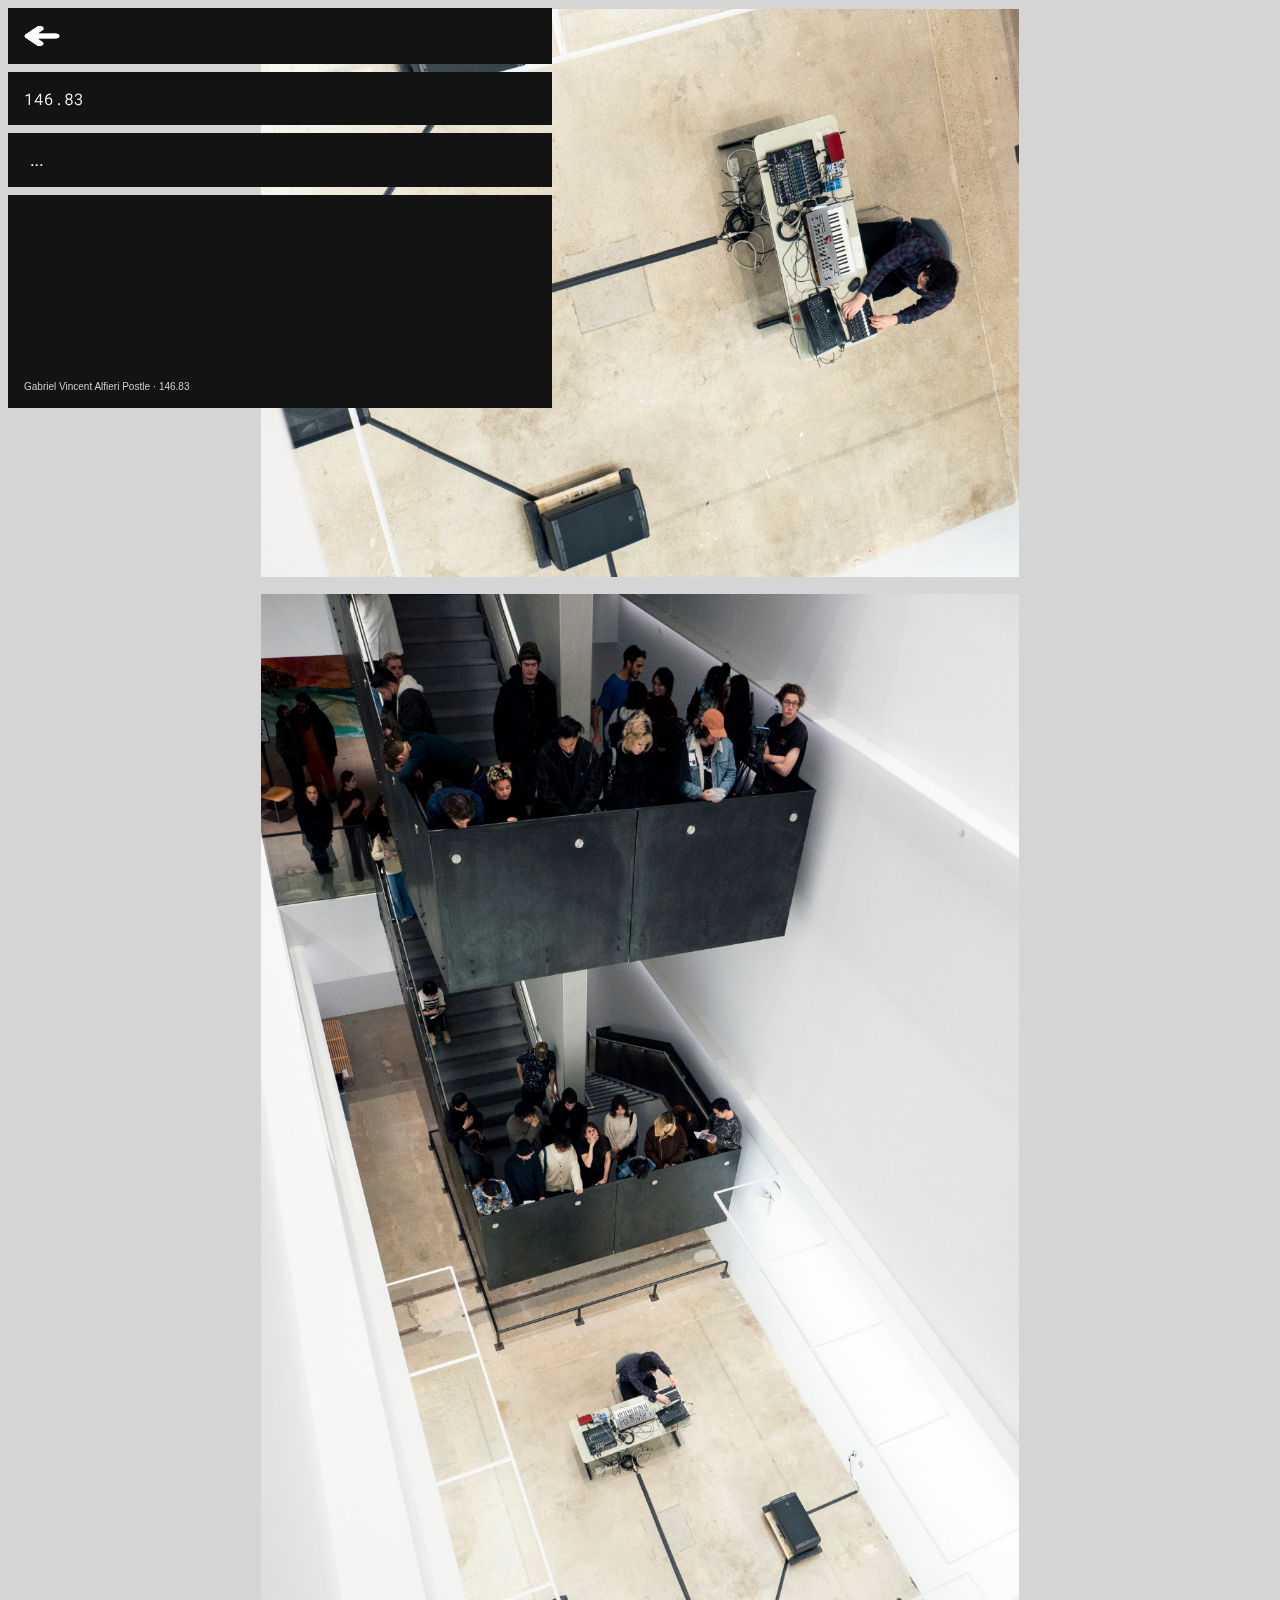
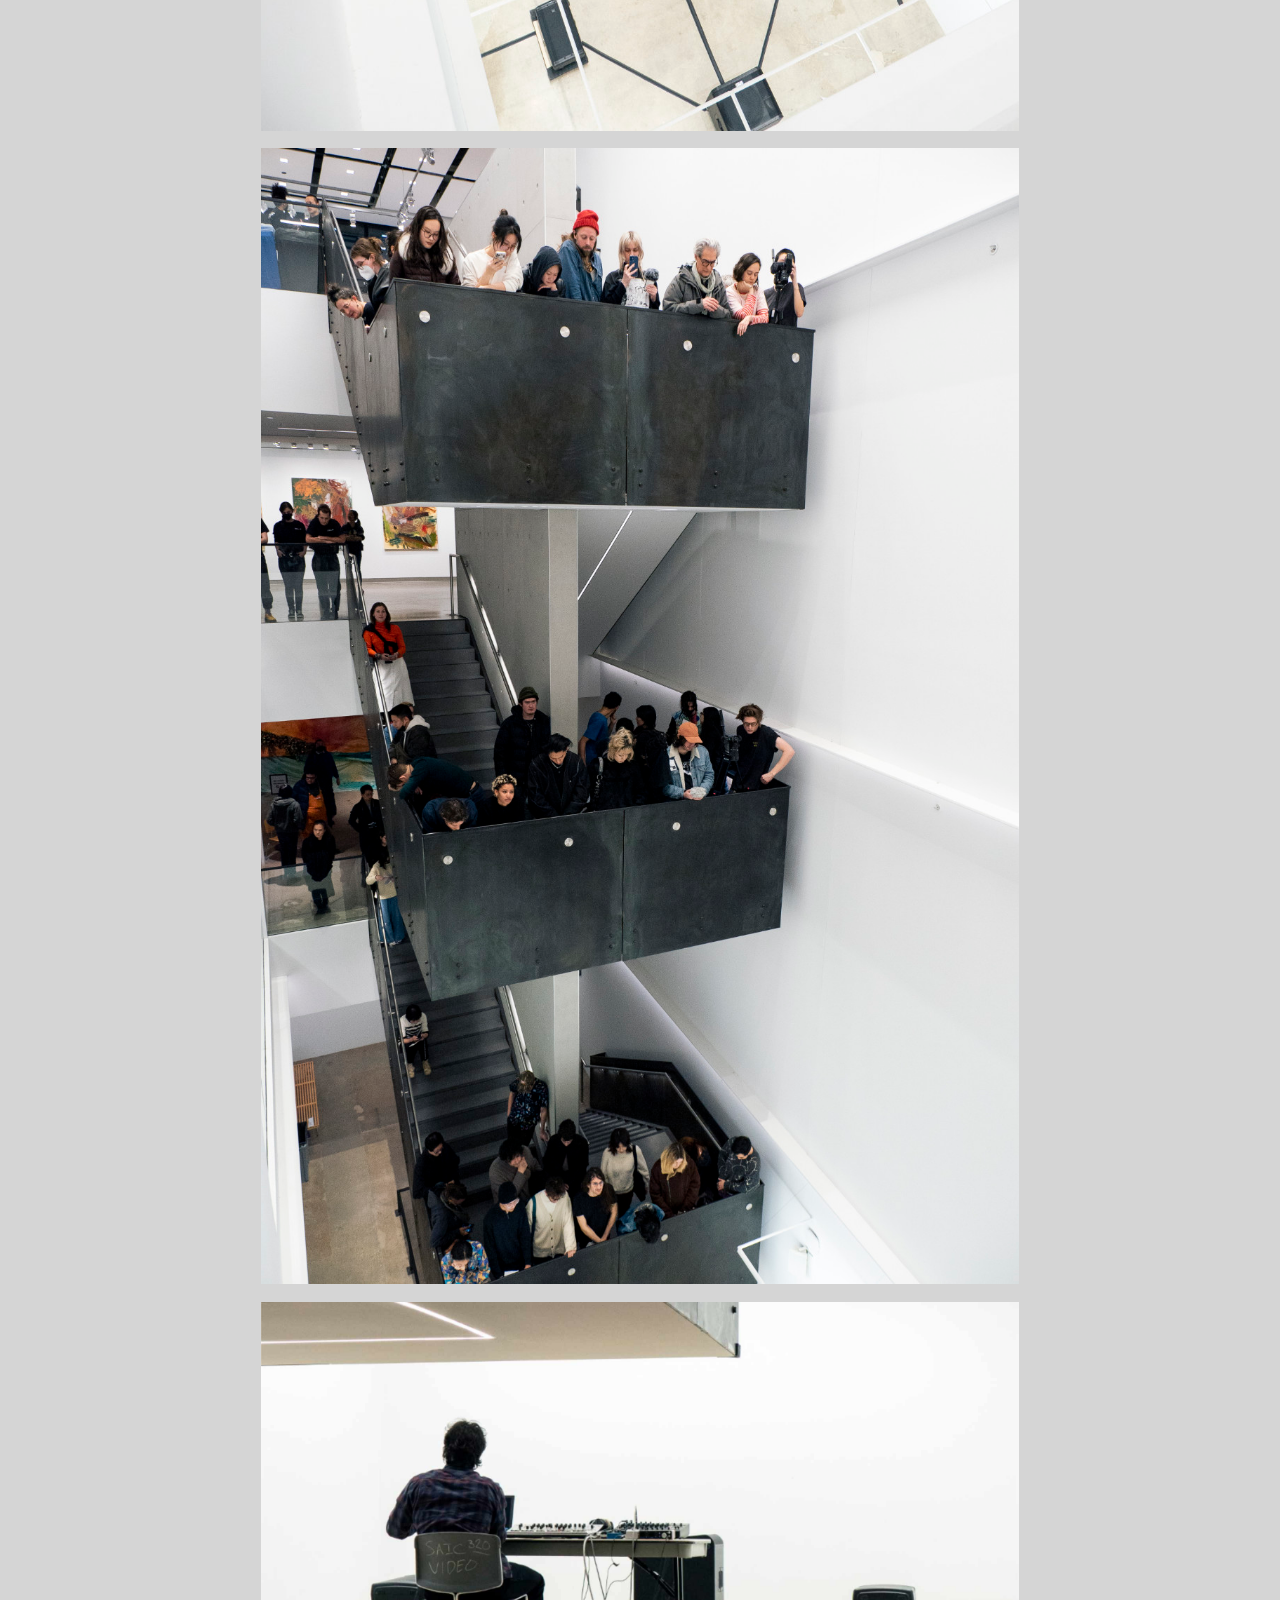
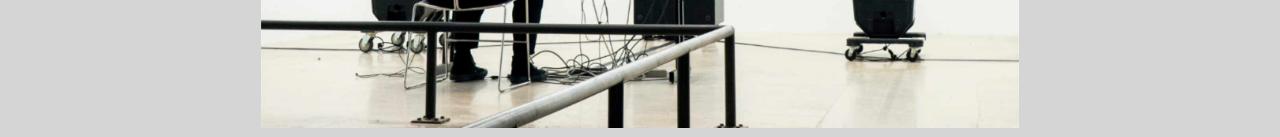
<file: 146.83_2.html>
<!DOCTYPE html>
<html lang="en">
<head>
    <meta charset="UTF-8">
    <link rel="stylesheet" type="text/css" href="style.css">
    <link rel="preconnect" href="https://fonts.googleapis.com">
    <link rel="preconnect" href="https://fonts.gstatic.com" crossorigin>
    <link href="https://fonts.googleapis.com/css2?family=Roboto+Mono:ital,wght@0,100..700;1,100..700&family=Silkscreen:wght@400;700&display=swap" rel="stylesheet">
    <meta name="viewport" content="width=device-width, initial-scale=1.0">
    <title>146.83</title>
</head>
<body>
    <div class="main_container"></div>
    <div class="soundcloud_about_container">
        <div class ="container_content" ><a href="index.html"><img class="back_arrow" src="whiteArrow.png"></a></div>
        <div class ="container_content" >146.83</div>
        <div class="dropdown container_content">
           <button class ="container_content">...</button>
        <div class="dropdown_content container_content">
            <div class ="impact_about">"146.83" is a piece I composed and performed as my thesis project for my Degree at SAIC. I aimed to ritualize sound in and of itself by arraning justly tuned frequencies and digital textural elements. The piece was performed in the stairwell of SAIC's Washington Gallery; played loudly through two speakers and a subwoofer. This performance amalgamized my research on the math of musical harmony, my deep interest in how these relationships can be expressed through computer code, and my love for analog synthesizers and digital processing of sound.</div>
        </div> 
        </div>
        
        <div class="container_content">
            <iframe width="100%" height="166" scrolling="no" frameborder="no" allow="autoplay" src="https://w.soundcloud.com/player/?url=https%3A//api.soundcloud.com/tracks/2031018948&color=%235f5752&auto_play=false&hide_related=false&show_comments=true&show_user=true&show_reposts=false&show_teaser=true"></iframe><div style="font-size: 10px; color: #cccccc;line-break: anywhere;word-break: normal;overflow: hidden;white-space: nowrap;text-overflow: ellipsis; font-family: Interstate,Lucida Grande,Lucida Sans Unicode,Lucida Sans,Garuda,Verdana,Tahoma,sans-serif;font-weight: 100;"><a href="https://soundcloud.com/gabrielpostle" title="Gabriel Vincent Alfieri Postle" target="_blank" style="color: #cccccc; text-decoration: none;">Gabriel Vincent Alfieri Postle</a> · <a href="https://soundcloud.com/gabrielpostle/14683a" title="146.83" target="_blank" style="color: #cccccc; text-decoration: none;">146.83</a></div>
        </div>
    </div> 
    <div>
      <div class="pic_container"><img class="pic" src="IMPACT2023_030323_180.jpg"></div> 
      <div class="pic_container"><img class="pic" src="IMPACT2023_030323_179.jpg"></div>
      <div class="pic_container"><img class="pic" src="IMPACT2023_030323_177.jpg"></div> 
      <div class="pic_container"><img class="pic" src="IMPACT2023_030323_181.jpg"></div>  
    </div>
    

    <script>
        document.addEventListener('DOMContentLoaded', () => {
          const dropdown = document.querySelector('.dropdown');
          const button = dropdown.querySelector('button');
        
          button.addEventListener('click', (e) => {
            e.stopPropagation();
            dropdown.classList.toggle('active');
          });
        
          // Clicking elsewhere closes it
          document.addEventListener('click', (e) => {
            if (!dropdown.contains(e.target)) {
              dropdown.classList.remove('active');
            }
          });
        });
        </script>
</body>
</html>
</file>
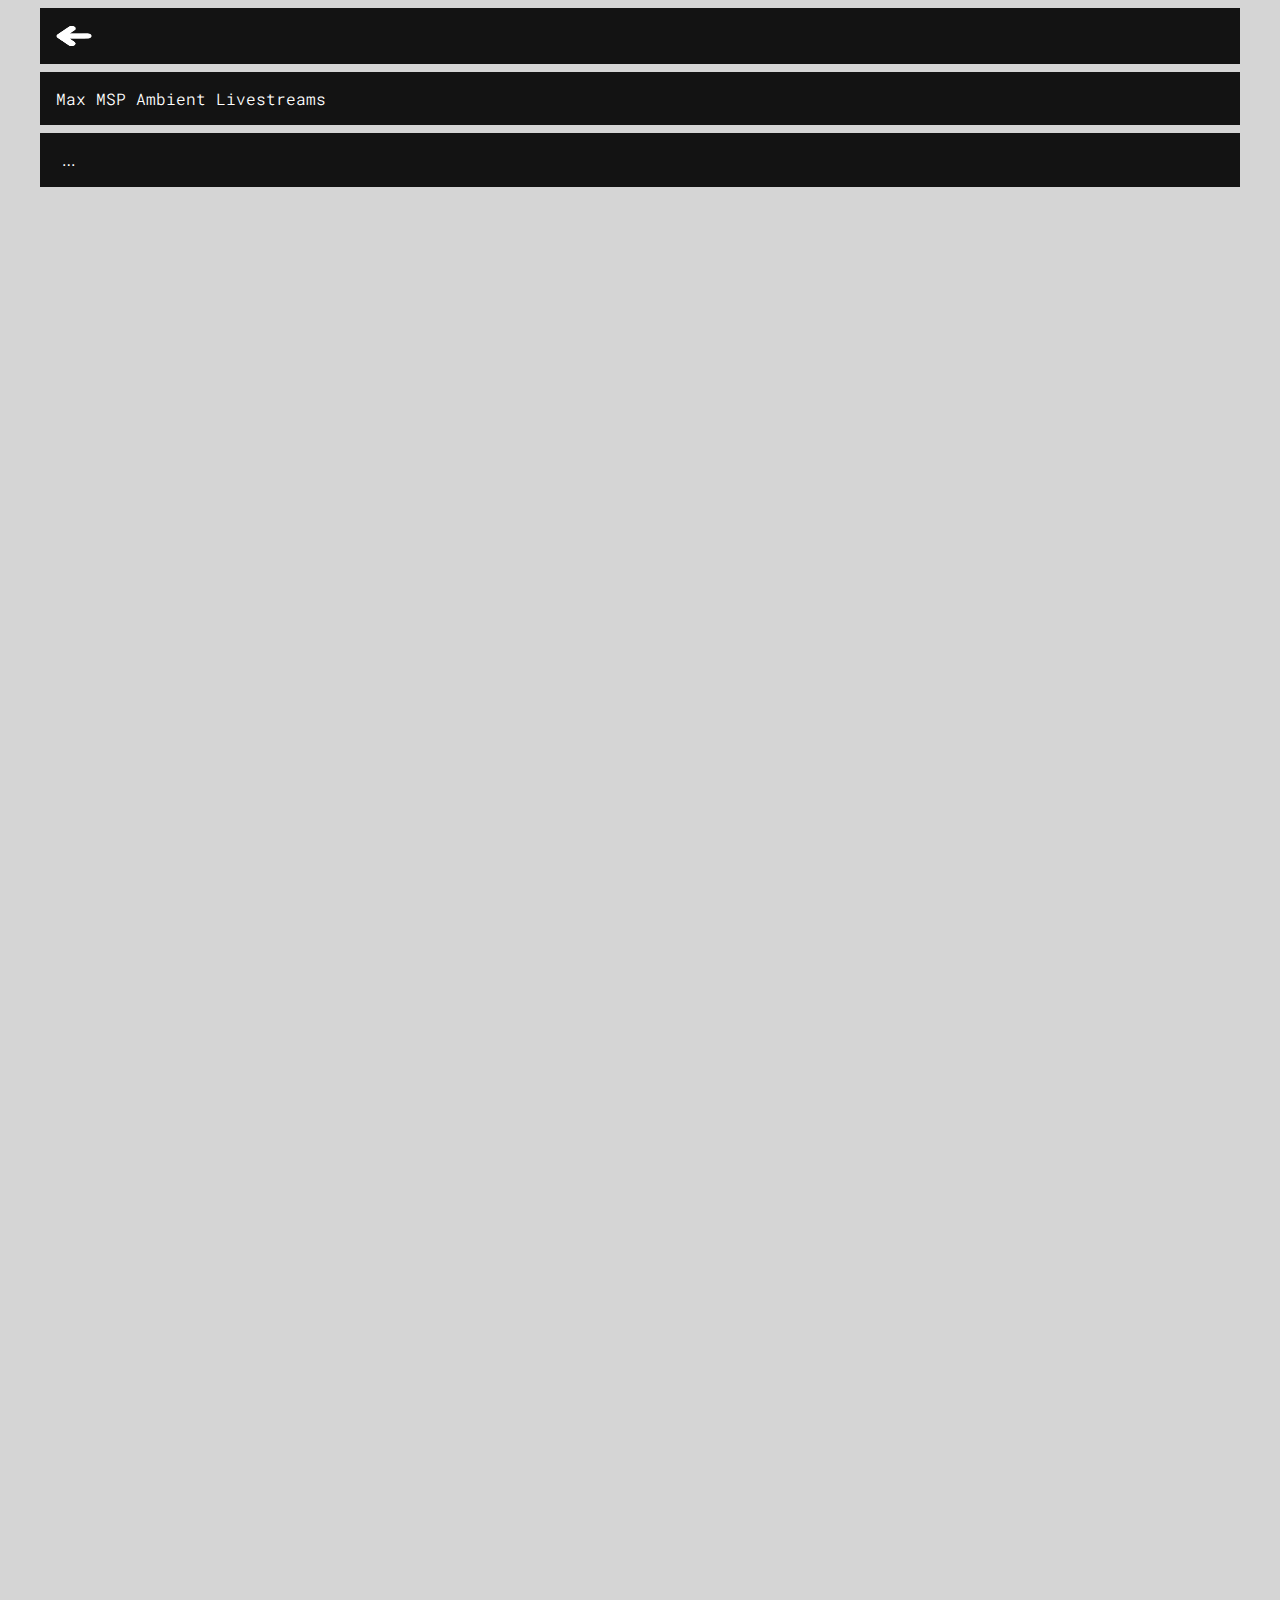
<file: AmbientLivestream.html>
<!DOCTYPE html>
<html lang="en">
<head>
    <meta charset="UTF-8">
    <link rel="stylesheet" type="text/css" href="style.css">
    <link rel="preconnect" href="https://fonts.googleapis.com">
    <link rel="preconnect" href="https://fonts.gstatic.com" crossorigin>
    <link href="https://fonts.googleapis.com/css2?family=Roboto+Mono:ital,wght@0,100..700;1,100..700&family=Silkscreen:wght@400;700&display=swap" rel="stylesheet">
    <meta name="viewport" content="width=device-width, initial-scale=1.0">
    <title>Ambient Livestreams</title>
</head>
<body>
  <div class="container">
    <div class="soundcloud_about_container2">
    <div class ="container_content2" ><a href="index.html"><img class="back_arrow" src="whiteArrow.png"></a></div>
    <div class ="container_content2">Max MSP Ambient Livestreams</div>
    <div class="dropdown container_content2">
       <button class ="container_content2">...</button>
    <div class="dropdown_content container_content2">
        <div class ="impact_about">This is a series of livestreams I did on Youtube using a set of Max patches to create improvised ambient soundscapes. The patches were featured on Cycling 74's website <a class="g0rb-link" href="https://cycling74.com/articles/ends-ambient-sunday-live-streams" target="blank">here</a> made available for download so other Max users could experiment with them. My motivation behind this project was to bring the process of music making I use directly to listeners and music makers. I created visuals using TouchDesigner for each weak to establish a background or foreground listening and viewing experience.</div>
    </div> 
    </div>
</div> 
<div>
  <div class="vid-wrapper"><iframe class="vid" src="https://www.youtube.com/embed/5Seq8mpPEJ8?si=WHkk5JHLiJp1SOQV" title="YouTube video player" frameborder="0" allow="accelerometer; autoplay; clipboard-write; encrypted-media; gyroscope; picture-in-picture; web-share" referrerpolicy="strict-origin-when-cross-origin" allowfullscreen></iframe></div> 
  <div class="vid-wrapper"><iframe class="vid" src="https://www.youtube.com/embed/0J3NBSGjD6o?si=98BcQ2I0tDiwm178" title="YouTube video player" frameborder="0" allow="accelerometer; autoplay; clipboard-write; encrypted-media; gyroscope; picture-in-picture; web-share" referrerpolicy="strict-origin-when-cross-origin" allowfullscreen></iframe></div>
  <div class="vid-wrapper"><iframe class="vid" src="https://www.youtube.com/embed/WRQrVPBvtkM?si=AEXMy1-xD2zLDHUy" title="YouTube video player" frameborder="0" allow="accelerometer; autoplay; clipboard-write; encrypted-media; gyroscope; picture-in-picture; web-share" referrerpolicy="strict-origin-when-cross-origin" allowfullscreen></iframe></div>
</div>
  </div>
  
    <script>
        document.addEventListener('DOMContentLoaded', () => {
          const dropdown = document.querySelector('.dropdown');
          const button = dropdown.querySelector('button');
        
          button.addEventListener('click', (e) => {
            e.stopPropagation();
            dropdown.classList.toggle('active');
          });
        
          // Clicking elsewhere closes it
          document.addEventListener('click', (e) => {
            if (!dropdown.contains(e.target)) {
              dropdown.classList.remove('active');
            }
          });
        });
        </script>
</body>
</html>
</file>
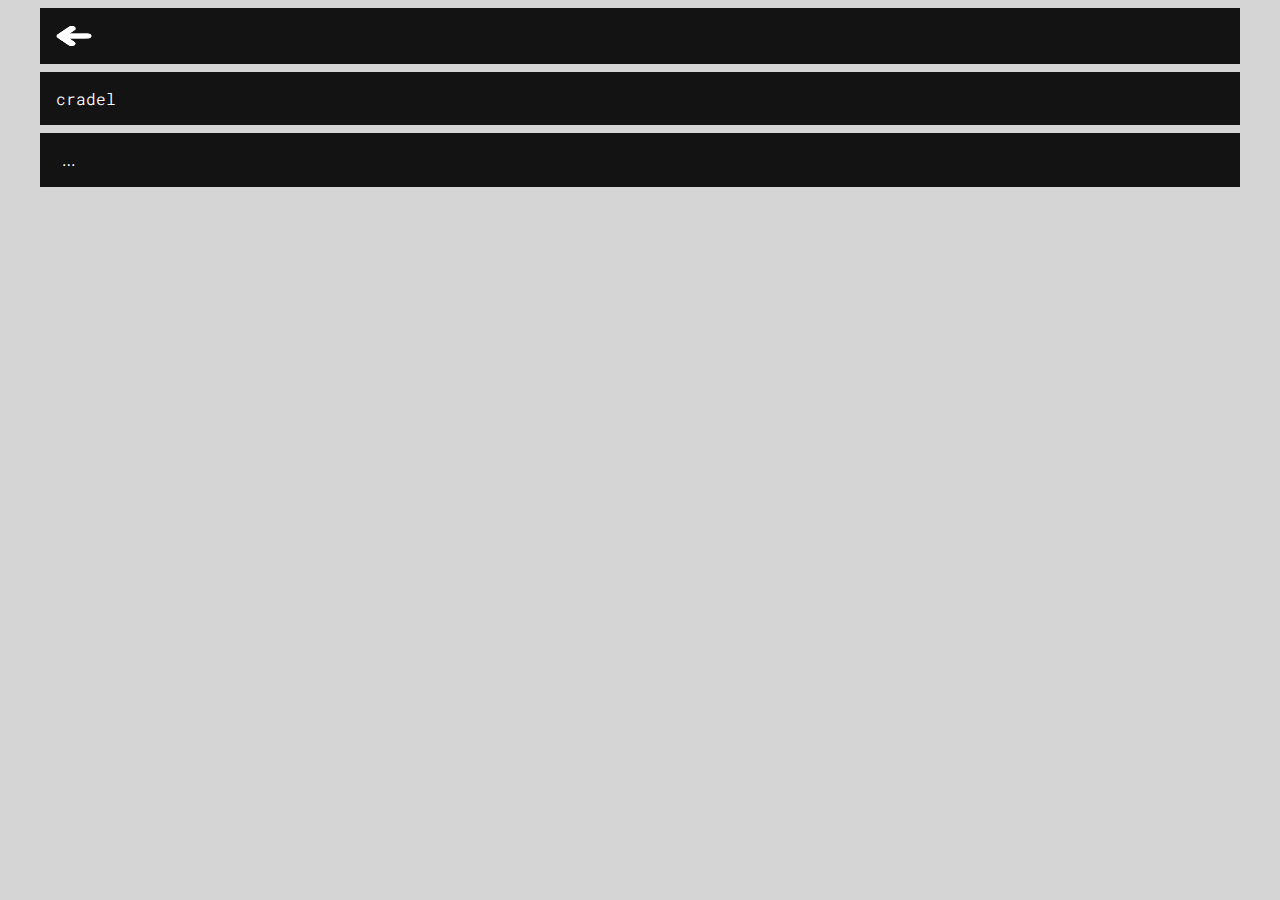
<file: cradel.html>
<!DOCTYPE html>
<html lang="en">
<head>
    <meta charset="UTF-8">
    <link rel="stylesheet" type="text/css" href="style.css">
    <link rel="preconnect" href="https://fonts.googleapis.com">
    <link rel="preconnect" href="https://fonts.gstatic.com" crossorigin>
    <link href="https://fonts.googleapis.com/css2?family=Roboto+Mono:ital,wght@0,100..700;1,100..700&family=Silkscreen:wght@400;700&display=swap" rel="stylesheet">
    <meta name="viewport" content="width=device-width, initial-scale=1.0">
    <title>matics</title>
</head>
<body>
  <div class="container">
    <div class="soundcloud_about_container2">
    <div class ="container_content2" ><a href="index.html"><img class="back_arrow" src="whiteArrow.png"></a></div>
    <div class ="container_content2">cradel</div>
    <div class="dropdown container_content2">
       <button class ="container_content2">...</button>
    <div class="dropdown_content container_content2">
        <div class ="impact_about">Cradle was a performance/installation hybrid I did with drag artist Celeste. Celeste performed inside a suspended cloth structure, casting projections of themselves onto the interior walls. I composed harmonic synth tones and digital sonic textures in real time using a custom Max MSP patch.</div>
    </div> 
    </div>
</div> 
    <div class="vid-wrapper">
      <iframe class="vid" src="https://www.youtube.com/embed/UTVMftFzOTU?si=Cx9YzoEl6e-GNzDJ" title="YouTube video player" frameborder="0" allow="accelerometer; autoplay; clipboard-write; encrypted-media; gyroscope; picture-in-picture; web-share" referrerpolicy="strict-origin-when-cross-origin" allowfullscreen></iframe> 
    </div>
  </div>
  
    <script>
        document.addEventListener('DOMContentLoaded', () => {
          const dropdown = document.querySelector('.dropdown');
          const button = dropdown.querySelector('button');
        
          button.addEventListener('click', (e) => {
            e.stopPropagation();
            dropdown.classList.toggle('active');
          });
        
          // Clicking elsewhere closes it
          document.addEventListener('click', (e) => {
            if (!dropdown.contains(e.target)) {
              dropdown.classList.remove('active');
            }
          });
        });
        </script>
</body>

</html>
</file>
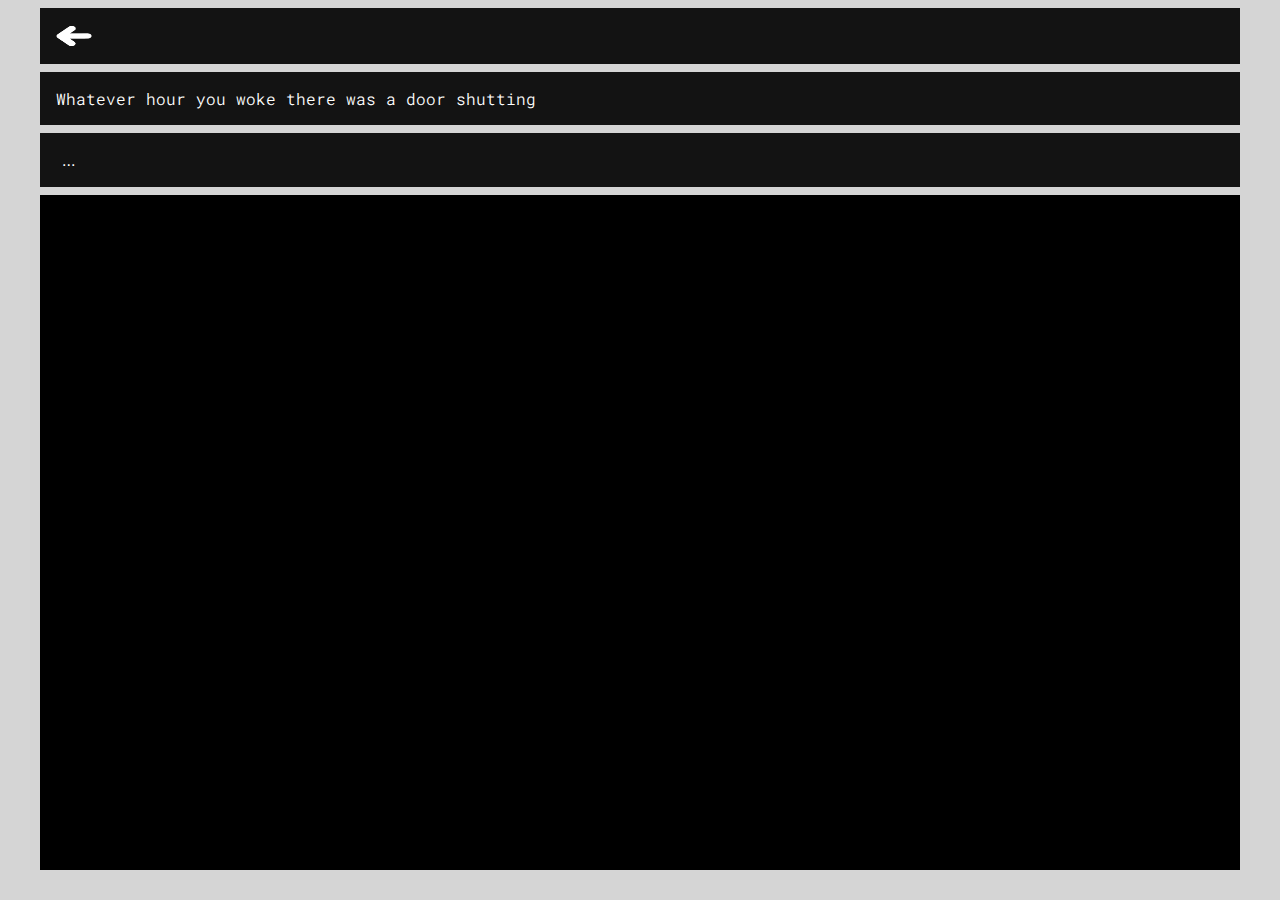
<file: door.html>
<!DOCTYPE html>
<html lang="en">
<head>
    <meta charset="UTF-8">
    <link rel="stylesheet" type="text/css" href="style.css">
    <link rel="preconnect" href="https://fonts.googleapis.com">
    <link rel="preconnect" href="https://fonts.gstatic.com" crossorigin>
    <link href="https://fonts.googleapis.com/css2?family=Roboto+Mono:ital,wght@0,100..700;1,100..700&family=Silkscreen:wght@400;700&display=swap" rel="stylesheet">
    <meta name="viewport" content="width=device-width, initial-scale=1.0">
    <title>door</title>
</head>
<body>
  <div class="container">
    <div class="soundcloud_about_container2">
    <div class ="container_content2" ><a href="index.html"><img class="back_arrow" src="whiteArrow.png"></a></div>
    <div class ="container_content2">Whatever hour you woke there was a door shutting</div>
    <div class="dropdown container_content2">
       <button class ="container_content2">...</button>
    <div class="dropdown_content container_content2">
        <div class ="impact_about">Score for Ruby Que's film "Whatever hour you woke there was a door shutting" created in Max MSP.</div>
    </div> 
    </div>
</div> 
    <div class="vid-wrapper">
      <iframe class="vid" style="background-color: black;" src="https://player.vimeo.com/video/781990292?badge=0&amp;autopause=0&amp;player_id=0&amp;app_id=58479" frameborder="0" allow="autoplay; fullscreen; picture-in-picture; clipboard-write; encrypted-media" title="Whatever hour you woke there was a door shutting"></iframe> 
    </div>
  </div>
  
    <script>
        document.addEventListener('DOMContentLoaded', () => {
          const dropdown = document.querySelector('.dropdown');
          const button = dropdown.querySelector('button');
        
          button.addEventListener('click', (e) => {
            e.stopPropagation();
            dropdown.classList.toggle('active');
          });
        
          // Clicking elsewhere closes it
          document.addEventListener('click', (e) => {
            if (!dropdown.contains(e.target)) {
              dropdown.classList.remove('active');
            }
          });
        });
        </script>
</body>
</html>
</file>
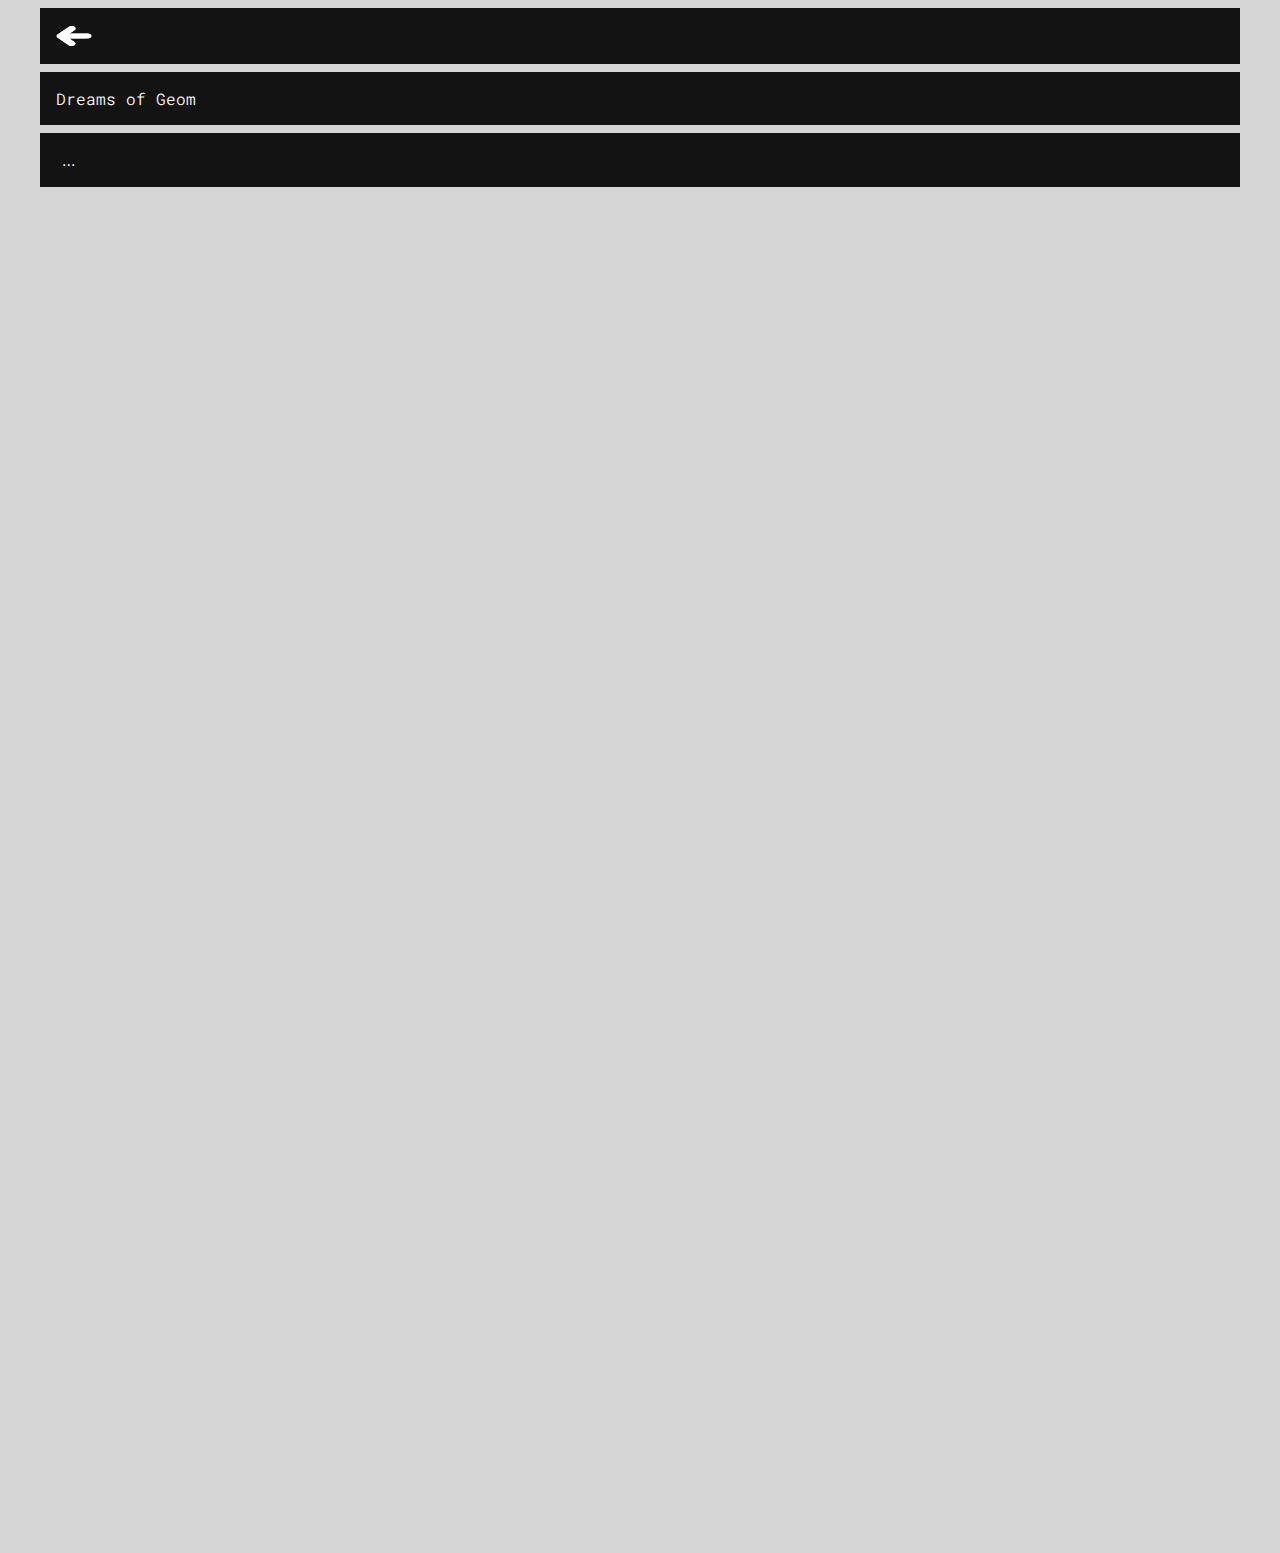
<file: Dreams_of_Geom.html>
<!DOCTYPE html>
<html lang="en">
<head>
    <meta charset="UTF-8">
    <link rel="stylesheet" type="text/css" href="style.css">
    <link rel="preconnect" href="https://fonts.googleapis.com">
    <link rel="preconnect" href="https://fonts.gstatic.com" crossorigin>
    <link href="https://fonts.googleapis.com/css2?family=Roboto+Mono:ital,wght@0,100..700;1,100..700&family=Silkscreen:wght@400;700&display=swap" rel="stylesheet">
    <meta name="viewport" content="width=device-width, initial-scale=1.0">
    <title>Dream of Geom</title>
</head>
<body>
  <div class="container">
    <div class="soundcloud_about_container2">
    <div class ="container_content2" ><a href="index.html"><img class="back_arrow" src="whiteArrow.png"></a></div>
    <div class ="container_content2">Dreams of Geom</div>
    <div class="dropdown container_content2">
       <button class ="container_content2">...</button>
    <div class="dropdown_content container_content2">
        <div class ="impact_about">Dreams of Geom is a project I worked on with the aim of exploring the composition of sound in 3d space using game engines. I created 90's and 2000's inspired, simple, low-poly 3d objects that meander through the space. Each object had a unique sound attached to it which create a moving harmony that changes depending on where one locates oneself within the space.</div>
    </div> 
    </div>
</div> 
<div>
  <div class="vid-wrapper"><iframe class="vid" src="https://www.youtube.com/embed/5-cteDZ1b9E?si=yifUJcNcjumcO5Xo" title="YouTube video player" frameborder="0" allow="accelerometer; autoplay; clipboard-write; encrypted-media; gyroscope; picture-in-picture; web-share" referrerpolicy="strict-origin-when-cross-origin" allowfullscreen></iframe></div>
  <div class="vid-wrapper"><iframe class="vid" src="https://www.youtube.com/embed/yy2SYSgf0IQ?si=TLzddVyDX-xktNUf" title="YouTube video player" frameborder="0" allow="accelerometer; autoplay; clipboard-write; encrypted-media; gyroscope; picture-in-picture; web-share" referrerpolicy="strict-origin-when-cross-origin" allowfullscreen></iframe></div> 
  
</div>
  </div>
  
    <script>
        document.addEventListener('DOMContentLoaded', () => {
          const dropdown = document.querySelector('.dropdown');
          const button = dropdown.querySelector('button');
        
          button.addEventListener('click', (e) => {
            e.stopPropagation();
            dropdown.classList.toggle('active');
          });
        
          // Clicking elsewhere closes it
          document.addEventListener('click', (e) => {
            if (!dropdown.contains(e.target)) {
              dropdown.classList.remove('active');
            }
          });
        });
        </script>
</body>
</html>
</file>
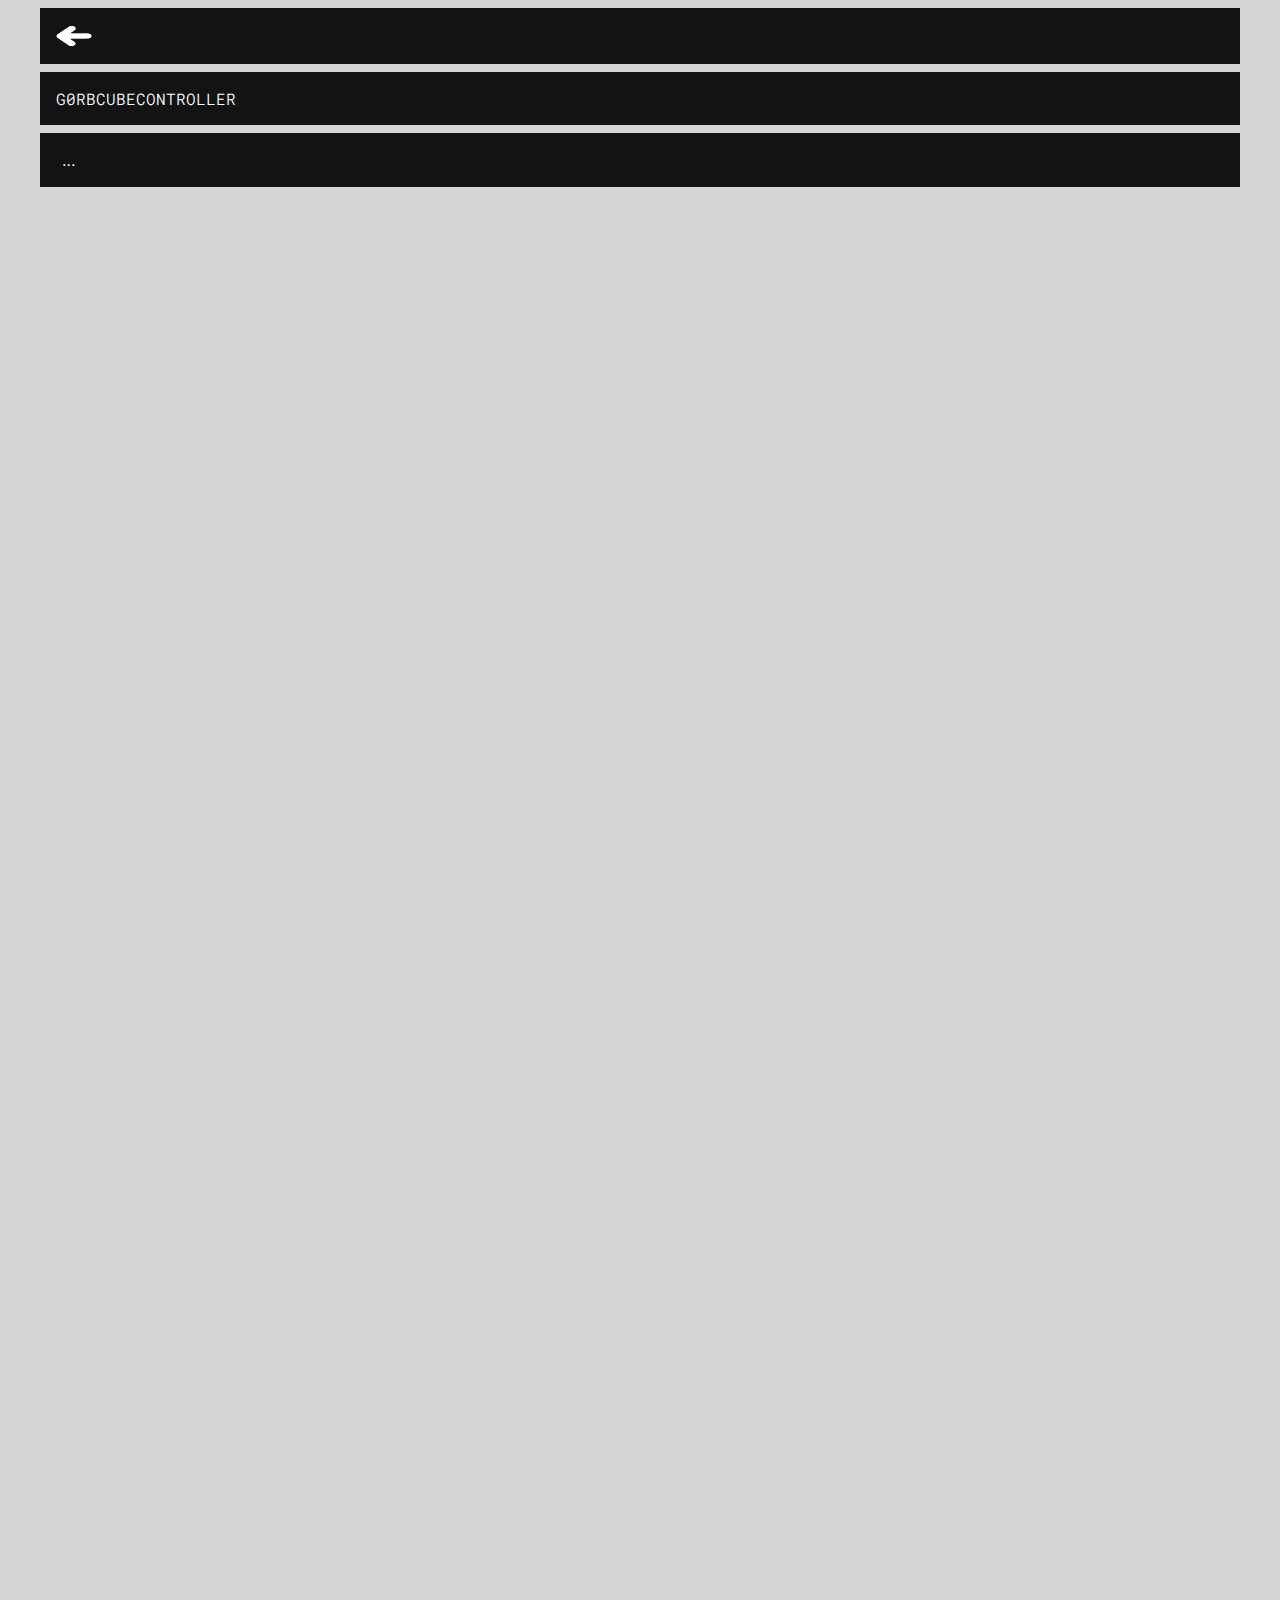
<file: G0RBCUBECONTROLLER.html>
<!DOCTYPE html>
<html lang="en">
<head>
    <meta charset="UTF-8">
    <link rel="stylesheet" type="text/css" href="style.css">
    <link rel="preconnect" href="https://fonts.googleapis.com">
    <link rel="preconnect" href="https://fonts.gstatic.com" crossorigin>
    <link href="https://fonts.googleapis.com/css2?family=Roboto+Mono:ital,wght@0,100..700;1,100..700&family=Silkscreen:wght@400;700&display=swap" rel="stylesheet">
    <meta name="viewport" content="width=device-width, initial-scale=1.0">
    <title>G0RBCUBECONTROLLER</title>
</head>
<body>
  <div class="container">
    <div class="soundcloud_about_container2">
    <div class ="container_content2" ><a href="index.html"><img class="back_arrow" src="whiteArrow.png"></a></div>
    <div class ="container_content2">G0RBCUBECONTROLLER</div>
    <div class="dropdown container_content2">
       <button class ="container_content2">...</button>
    <div class="dropdown_content container_content2">
        <div class ="impact_about">G0rb is a musical project in which I develope experimental performance methods using video game controllers and other devices. The ethos behind this project is to create what I consider "tasteless music", not considering what is good but what is fun to make. I develop these audio visual controllers using a video game engine and custom Max MSP and TouchDesigner patches. For more info visit <a class="g0rb-link" href="https://g0rb.com/" target="blank">g0rb.com</a></div>
    </div> 
    </div>
</div> 
<div>
  <div class="vid-wrapper"><iframe class="vid" src="https://youtube.com/embed/Rsb6I7sa65g?feature=share" title="YouTube video player" frameborder="0" allow="accelerometer; autoplay; clipboard-write; encrypted-media; gyroscope; picture-in-picture; web-share" referrerpolicy="strict-origin-when-cross-origin" allowfullscreen></iframe></div> 
  <div class="vid-wrapper"><iframe class="vid" src="https://youtube.com/embed/ReaheGy0nsM?si=vLB7c1nQmAAgvzic" title="YouTube video player" frameborder="0" allow="accelerometer; autoplay; clipboard-write; encrypted-media; gyroscope; picture-in-picture; web-share" referrerpolicy="strict-origin-when-cross-origin" allowfullscreen></iframe></div>
  <div class="vid-wrapper"><iframe class="vid" src="https://youtube.com/embed/zo9OonGQicU?si=_UUZ5IOG-hRdNWSC" title="YouTube video player" frameborder="0" allow="accelerometer; autoplay; clipboard-write; encrypted-media; gyroscope; picture-in-picture; web-share" referrerpolicy="strict-origin-when-cross-origin" allowfullscreen></iframe></div>
</div>
  </div>
  
    <script>
        document.addEventListener('DOMContentLoaded', () => {
          const dropdown = document.querySelector('.dropdown');
          const button = dropdown.querySelector('button');
        
          button.addEventListener('click', (e) => {
            e.stopPropagation();
            dropdown.classList.toggle('active');
          });
        
          // Clicking elsewhere closes it
          document.addEventListener('click', (e) => {
            if (!dropdown.contains(e.target)) {
              dropdown.classList.remove('active');
            }
          });
        });
        </script>
</body>
</html>
</file>
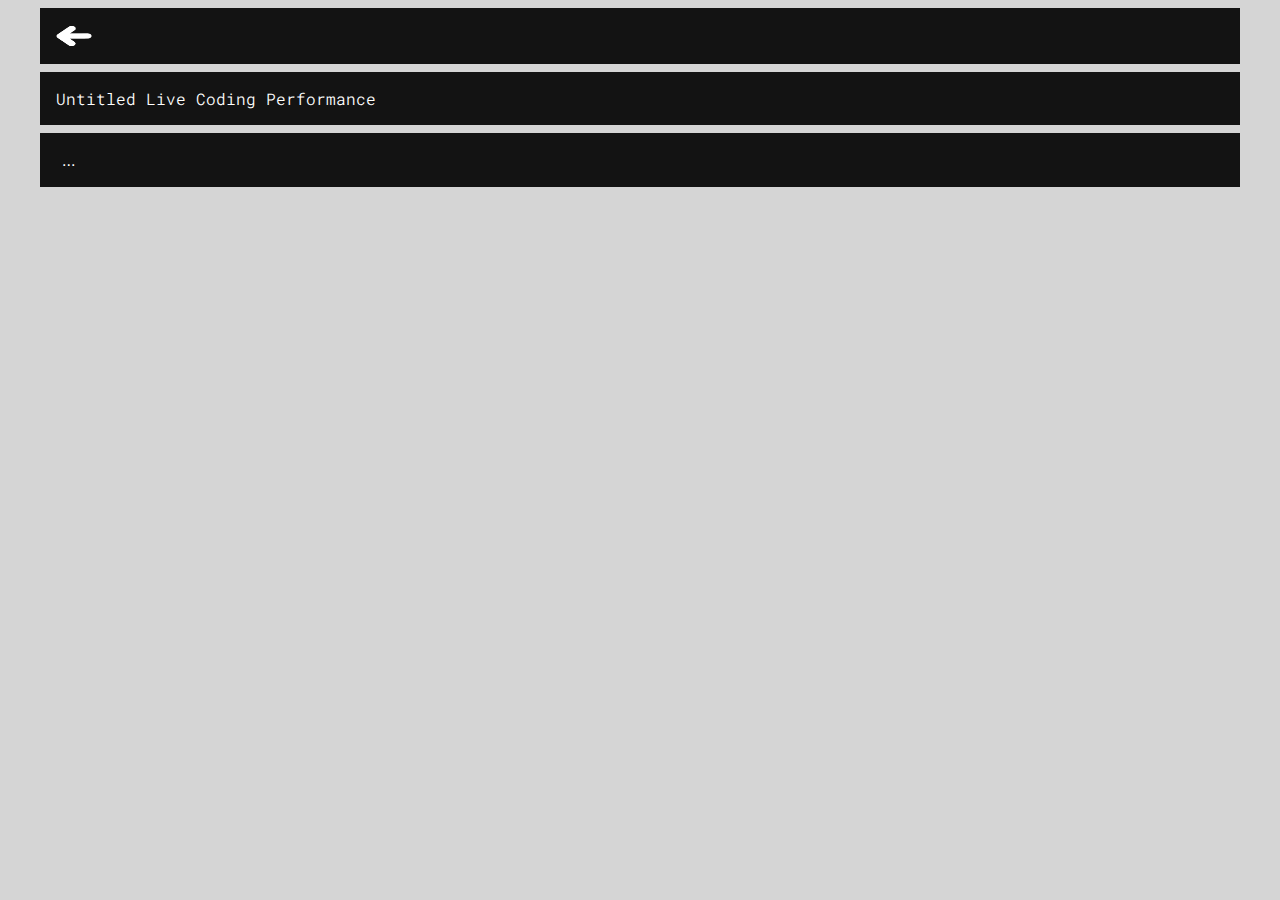
<file: matics.html>
<!DOCTYPE html>
<html lang="en">
<head>
    <meta charset="UTF-8">
    <link rel="stylesheet" type="text/css" href="style.css">
    <link rel="preconnect" href="https://fonts.googleapis.com">
    <link rel="preconnect" href="https://fonts.gstatic.com" crossorigin>
    <link href="https://fonts.googleapis.com/css2?family=Roboto+Mono:ital,wght@0,100..700;1,100..700&family=Silkscreen:wght@400;700&display=swap" rel="stylesheet">
    <meta name="viewport" content="width=device-width, initial-scale=1.0">
    <title>Live Coding</title>
</head>
<body>
  <div class="container">
    <div class="soundcloud_about_container2">
    <div class ="container_content2" ><a href="index.html"><img class="back_arrow" src="whiteArrow.png"></a></div>
    <div class ="container_content2">Untitled Live Coding Performance</div>
    <div class="dropdown container_content2">
       <button class ="container_content2">...</button>
    <div class="dropdown_content container_content2">
        <div class ="impact_about">This live performance, created in collaboration with Juan Flores, featured real-time sound synthesis and audiovisual feedback using custom sets of code. I used SuperCollider to generate justly tuned harmonies from digitally processed samples of analog synthesizers and Juan resampled my audio feed into TidalCycles to reprocess the sounds into rhythmic glitches. We routed our audio through a TouchDesigner patch that visually transformed our overlapping desktop feeds, each displaying the live code driving the performance.</div>
    </div> 
    </div>
</div> 
    <div class="vid-wrapper">
    <iframe src="https://www.youtube.com/embed/h-k5lwyz2B8?si=GUKwIkBGGv8k-U0H" class="vid" title="YouTube video player" frameborder="0" allow="accelerometer; autoplay; clipboard-write; encrypted-media; gyroscope; picture-in-picture; web-share" referrerpolicy="strict-origin-when-cross-origin" allowfullscreen></iframe>  
    </div>
  </div>
  
    <script>
        document.addEventListener('DOMContentLoaded', () => {
          const dropdown = document.querySelector('.dropdown');
          const button = dropdown.querySelector('button');
        
          button.addEventListener('click', (e) => {
            e.stopPropagation();
            dropdown.classList.toggle('active');
          });
        
          // Clicking elsewhere closes it
          document.addEventListener('click', (e) => {
            if (!dropdown.contains(e.target)) {
              dropdown.classList.remove('active');
            }
          });
        });
        </script>
</body>
</html>
</file>
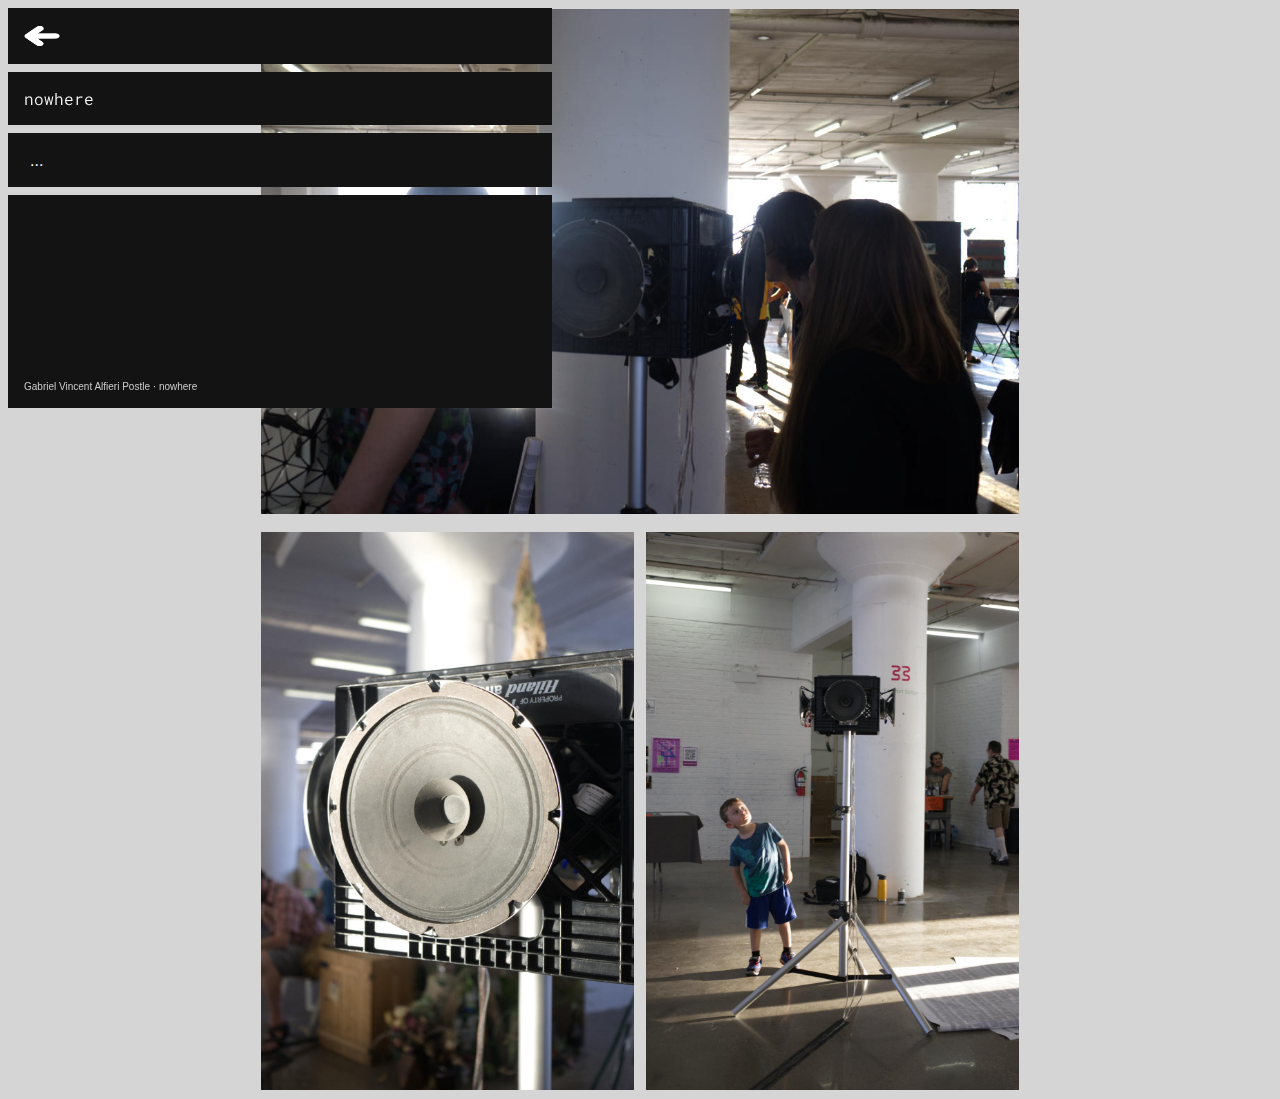
<file: nowhere.html>
<!DOCTYPE html>
<html lang="en">
<head>
    <meta charset="UTF-8">
    <link rel="stylesheet" type="text/css" href="style.css">
    <link rel="preconnect" href="https://fonts.googleapis.com">
    <link rel="preconnect" href="https://fonts.gstatic.com" crossorigin>
    <link href="https://fonts.googleapis.com/css2?family=Roboto+Mono:ital,wght@0,100..700;1,100..700&family=Silkscreen:wght@400;700&display=swap" rel="stylesheet">
    <meta name="viewport" content="width=device-width, initial-scale=1.0">
    <title>nowhere</title>
</head>
<body>
    <div class="soundcloud_about_container">
        <div class ="container_content" ><a href="index.html"><img class="back_arrow" src="whiteArrow.png"></a></div>
        <div class ="container_content">nowhere</div>
        <div class="dropdown container_content">
           <button class ="container_content">...</button>
        <div class="dropdown_content container_content">
            <div class ="impact_about">Nowhere was a 16-channel generative sound installation presented at the MDW Art Fair, hosted by Mana Contemporary. I developed a custom Max MSP program that generated 16 independent synthesizer voices, each shifting gradually in volume, tone, and pitch according to whole number ratios. Each voice moved through the 16 different speakers arranged so that the listener may navigate to different zones of the harmonies. Designed to run continuously throughout the day, the system evolved subtly over time, making each listening experience distinct, yet familiarly patterned.</div>
        </div> 
        </div>
        
        <div class="container_content">
          <iframe width="100%" height="166" scrolling="no" frameborder="no" allow="autoplay" src="https://w.soundcloud.com/player/?url=https%3A//api.soundcloud.com/tracks/2077765048&color=%235f5752&auto_play=false&hide_related=false&show_comments=true&show_user=true&show_reposts=false&show_teaser=true"></iframe><div style="font-size: 10px; color: #cccccc;line-break: anywhere;word-break: normal;overflow: hidden;white-space: nowrap;text-overflow: ellipsis; font-family: Interstate,Lucida Grande,Lucida Sans Unicode,Lucida Sans,Garuda,Verdana,Tahoma,sans-serif;font-weight: 100;"><a href="https://soundcloud.com/gabrielpostle" title="Gabriel Vincent Alfieri Postle" target="_blank" style="color: #cccccc; text-decoration: none;">Gabriel Vincent Alfieri Postle</a> · <a href="https://soundcloud.com/gabrielpostle/nowhere" title="nowhere" target="_blank" style="color: #cccccc; text-decoration: none;">nowhere</a></div>
        </div>
    </div> 
    <div>
      <div class="pic_container"><img class="pic" src="nowhere4.jpg"></div>
      <div class="pic_container"><img class="pic2" src="nowhere2.jpg"><img class="pic2" src="nowhere1.jpg"></div> 
    </div>
    

    <script>
        document.addEventListener('DOMContentLoaded', () => {
          const dropdown = document.querySelector('.dropdown');
          const button = dropdown.querySelector('button');
        
          button.addEventListener('click', (e) => {
            e.stopPropagation();
            dropdown.classList.toggle('active');
          });
        
          // Clicking elsewhere closes it
          document.addEventListener('click', (e) => {
            if (!dropdown.contains(e.target)) {
              dropdown.classList.remove('active');
            }
          });
        });
        </script>
</body>
</html>
</file>
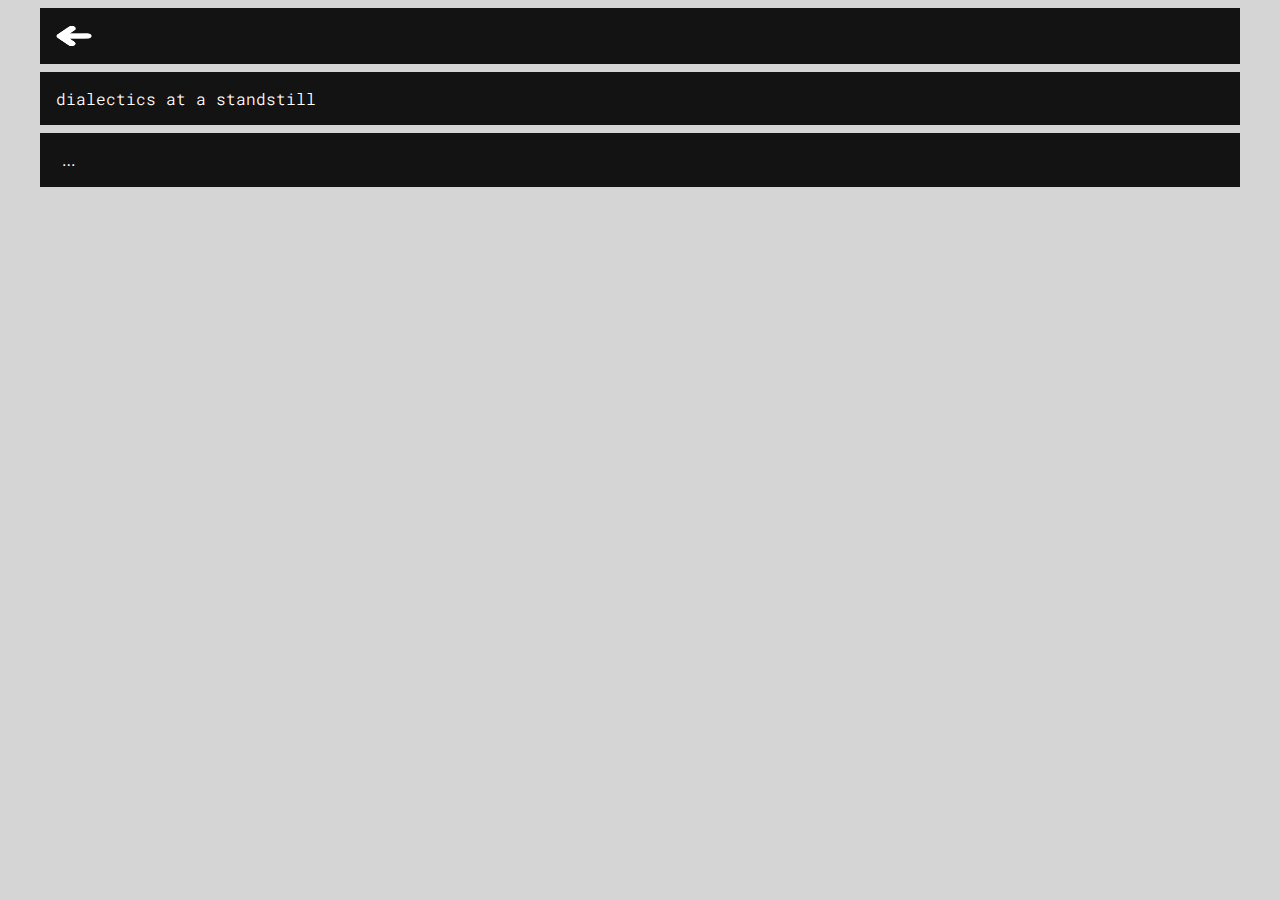
<file: standstill.html>
<!DOCTYPE html>
<html lang="en">
<head>
    <meta charset="UTF-8">
    <link rel="stylesheet" type="text/css" href="style.css">
    <link rel="preconnect" href="https://fonts.googleapis.com">
    <link rel="preconnect" href="https://fonts.gstatic.com" crossorigin>
    <link href="https://fonts.googleapis.com/css2?family=Roboto+Mono:ital,wght@0,100..700;1,100..700&family=Silkscreen:wght@400;700&display=swap" rel="stylesheet">
    <meta name="viewport" content="width=device-width, initial-scale=1.0">
    <title>dialectics at a standstill</title>
</head>
<body>
  <div class="container">
    <div class="soundcloud_about_container2">
    <div class ="container_content2" ><a href="index.html"><img class="back_arrow" src="whiteArrow.png"></a></div>
    <div class ="container_content2">dialectics at a standstill</div>
    <div class="dropdown container_content2">
       <button class ="container_content2">...</button>
    <div class="dropdown_content container_content2">
        <div class ="impact_about">Score for Philipp Groth's short film, Dialectics at a Standstill, featured by the Goethe Institute online <a href="https://www.goethe.de/prj/sti/en/mit/gav.html" target="blank">here</a>.</div>
    </div> 
    </div>
</div> 
    <div class="vid-wrapper">
      <iframe class="vid" src="https://www.youtube.com/embed/D1Tdz8twOT4?si=dqRHbgSe6kebVH2C" title="YouTube video player" frameborder="0" allow="accelerometer; autoplay; clipboard-write; encrypted-media; gyroscope; picture-in-picture; web-share" referrerpolicy="strict-origin-when-cross-origin" allowfullscreen></iframe>  
    </div>
  </div>
  
    <script>
        document.addEventListener('DOMContentLoaded', () => {
          const dropdown = document.querySelector('.dropdown');
          const button = dropdown.querySelector('button');
        
          button.addEventListener('click', (e) => {
            e.stopPropagation();
            dropdown.classList.toggle('active');
          });
        
          // Clicking elsewhere closes it
          document.addEventListener('click', (e) => {
            if (!dropdown.contains(e.target)) {
              dropdown.classList.remove('active');
            }
          });
        });
        </script>
</body>
</html>
</file>
<file: style.css>
body{
    font-family: "Roboto Mono", serif;
    font-weight: 350;
    margin: 0;
    /* background-color: black; */
    background-color: rgb(213, 213, 213);
}

.link{
    color:black
}

.g0rb{
    background-color: black;
}

.body-index {
    background-image: url('mainImage.jpg');
    background-size: cover;
    background-position: center;
    background-repeat: no-repeat;
    height: 100vh;
}

.body-146 {
    background-image: url('Untitled.jpg');
    /* background-size: cover; */
    background-position: center;
    background-repeat: no-repeat;
    height: 90vh;
}

.header {
    display: flex;
    justify-content: space-between;
    background-color: white;
    align-items: center;
    gap: 1em;
    font-size: 1.5em;
    height: 2.25em;
}

.header-item:nth-child(2){
    text-align: right;
    margin-right: 0.5em;
}

.header-item > img {
    display: block;
    height: 1.5em;
    width: 2.25em;
    border-radius: 12%;
    margin: 0;
}

.back_arrow{
    display: block;
    height: 1.5em;
    width: 2.25em;
    border-radius: 12%;
    margin: 0;
}

.menu {
    margin-left: max(1vw, 0.5em);
    z-index: 1010;
    cursor: pointer;
}

.menu > img:hover {
    background-color: rgb(235, 235, 235);
}

.menu-item {
    cursor: pointer;
    user-select: none;
    padding: 0.125em;
    position: relative;
    transition: background-color 200ms ease-in-out; /* Add transition to background-color */
}

.menu-title:hover {
    background-color: rgb(235, 235, 235); /* Only hover effect on the menu-item */
}

.dropdown {
    position: relative;
}

.dropdown-menu {
    z-index: 1000;
    color: black;
    position: absolute;
    left: 0;
    top: calc(100% + 0.75rem);
    background-color: white;
    padding: 0.5rem;
    opacity: 0; /* Start hidden */
    visibility: hidden; /* Initially hidden */
    pointer-events: none; /* Disable interaction when hidden */
    transition: opacity 300ms ease-in-out, visibility 300ms ease-in-out;
}

.secondary-dropdown {
    z-index: 1000;
    display: none; /* Start hidden */
    color: black;
    position: relative; /* Make it positioned within the flow of its parent */
    left: 0;
    margin-top: 0.5rem; /* Spacing to push it below the parent item */
    background-color: white;
    padding: 0.5rem;
    transition: opacity 150ms ease-in-out, transform 150ms ease-in-out;
}

.secondary-dropdown {
    opacity: 0; /* Initially hidden */
}

.menu-item.active > .secondary-dropdown {
    pointer-events: auto;
    display: block; /* Show secondary dropdown */
    opacity: 1;
}

.dropdown.active > .dropdown-menu {
    opacity: 1; /* Fade in */
    visibility: visible; /* Make visible */
    pointer-events: auto; /* Enable interaction */
    display: block; /* Ensure it's visible */
}

.secondary-item {
    cursor: pointer;
    user-select: none;
    text-align: right;
    font-style: italic;
}

.secondary-item:hover {
    background-color: rgb(235, 235, 235);
}

.secondary-dropdown > a{
    text-decoration: none;
}

.secondary-dropdown > a:visited{
    color: black;
}

@media (max-device-width: 900px) {
    .header {
        height: 3em;
    }
}

.container{
    margin: auto;
    width: 95vw;
} 

.impact_soundcloud{
   width: 30%;
   position: fixed;
   margin: 1em;
   background-color: black;
   padding: 0.5em;
}

.main_container{
    display:flex;
    justify-content: left;
}

.soundcloud_about_container{
    /* padding: 0.5em; */
    /* margin-left: auto; */
    max-width: 100vw;
    border-radius: 1%;
    /* display: block; */
    position: fixed;
    width: 35em;
    /* margin-top: 3em; */
    /* margin-left: 8 em; */
    z-index: 1000;
}

.soundcloud_about_container2{
    /* padding: 0.5em; */
    /* margin-left: auto; */
    max-width: 100vw;
    border-radius: 1%;
    /* display: block; */
    position: inline;
    margin-left: auto;
    margin-right: auto;
    width: 1200px;
    /* margin-top: 3em; */
    /* margin-left: 8 em; */
    z-index: 1000;
}

.soundcloud_about_container2 > div{
    margin-top: 0.5em;
    padding: 1em;
    /* border-radius: 2%; */
}

.vid-wrapper {
    /* width: 1920px; */
    /* aspect-ratio: 16 / 9; */
    display: flex;
    /* height: 100vh; */
    margin-top: 0.5em;
    justify-content: center;
    align-items: center;
    /* width: 50%; */
    /* padding-bottom: 56.25%; */
  }
  
  .vid-wrapper iframe {
    aspect-ratio: 16/9;
    border: none;
    display: block;
  }

  .vid{
    width: 60%;
    max-width: 100vw;
    min-width: 1200px;
}

  @media (max-width: 1200px) {
    .vid{
        min-width: 375px;
        width: 100%;
        max-width: 100vw;
        display: inline;
        /* margin: 0.5em; */
    }
}

@media (max-width: 768px) {
    .vid-wrapper{
        align-items:start;
    }
}

@media (max-width: 1200px) {
    .soundcloud_about_container2 {
      position: static;
      display: inline;
    }
}

.soundcloud_about_container > div{
    margin: 0.5em;
    padding: 1em;
    /* border-radius: 2%; */
}


@media (max-width: 768px) {
    .soundcloud_about_container {
      position: static;
      display: inline;
    }
}

.container_content{
    background-color: rgb(19, 19, 19);
    font-size: min(1em);
    color: white;
}


.container_content2{
    background-color: rgb(19, 19, 19);
    font-size: min(1em);
    color: white;
}

.img_container{
    display:flex;
}

.pic_container{
    /* background-color: black; */
    /* margin-left: 20%; */
    display:flex;
    justify-content: center;
    padding: 0.55em;
    gap: 1%;
    max-width: 100vw;
}

.pic{
    width: 60%;
    max-width: 100vw;
    min-width: 60%;
}

.pic2{
    width: 29.5%;
    min-width: 29.5%;
}

@media (max-width: 768px) {
    .pic {
      width: 100%;
      min-width: 360px;
    }

}
@media (max-width: 768px) {
    .pic2 {
      width: 49%;
      min-width: 180px;
    }
}

.dropdown button{
    background-color: rgb(19, 19, 19);
    color: white;
    border: none;
    cursor: pointer;
}


.impact_about{
    display: none;
}

.dropdown.active .impact_about{
    display: block;
}

.g0rb{
    --textcolor: yellowgreen;
    --textcolor2: white;
    --bgcolor1:  rgb(15, 15, 15);
    --bgcolor2: black;
    --bgcolor3: blue;
    --font: silkscreen, monospace;
    --font2: monospace;
    }

    .home-icon{
        position: absolute;
        width: 5rem;
        top: 2em;
        left: 2em;
        /* background-color:yellowgreen; */
        border-radius: 6%;
      }

      .home-icon:hover{
        background-color:green;
      }
      
      .home-icon:active{
        background-color:white;
      }

      .about > div > a:link{
        color: yellowgreen;
      }
      .about > div> a:visited{
        color: yellowgreen;
      }

      .about > div> a:hover{
        color: yellow;
      }

      .container_g0rb{
        margin: 0;
        display: flex;
        /* flex-direction: column; */
        height: 100vh;
        justify-content:center;
        align-items:center; 
    }

    .center {
        display: block;
        margin-left: auto;
        margin-right: auto;
        width: 50%;
        background-color: black;
      }
    
      .about{
        text-align: center;
        font-size: 66px; 
        font-family:var(--font);
        background-color: var(--bgcolor2);
        color: var(--textcolor); 
        user-select: none;
        
    }
</file>
